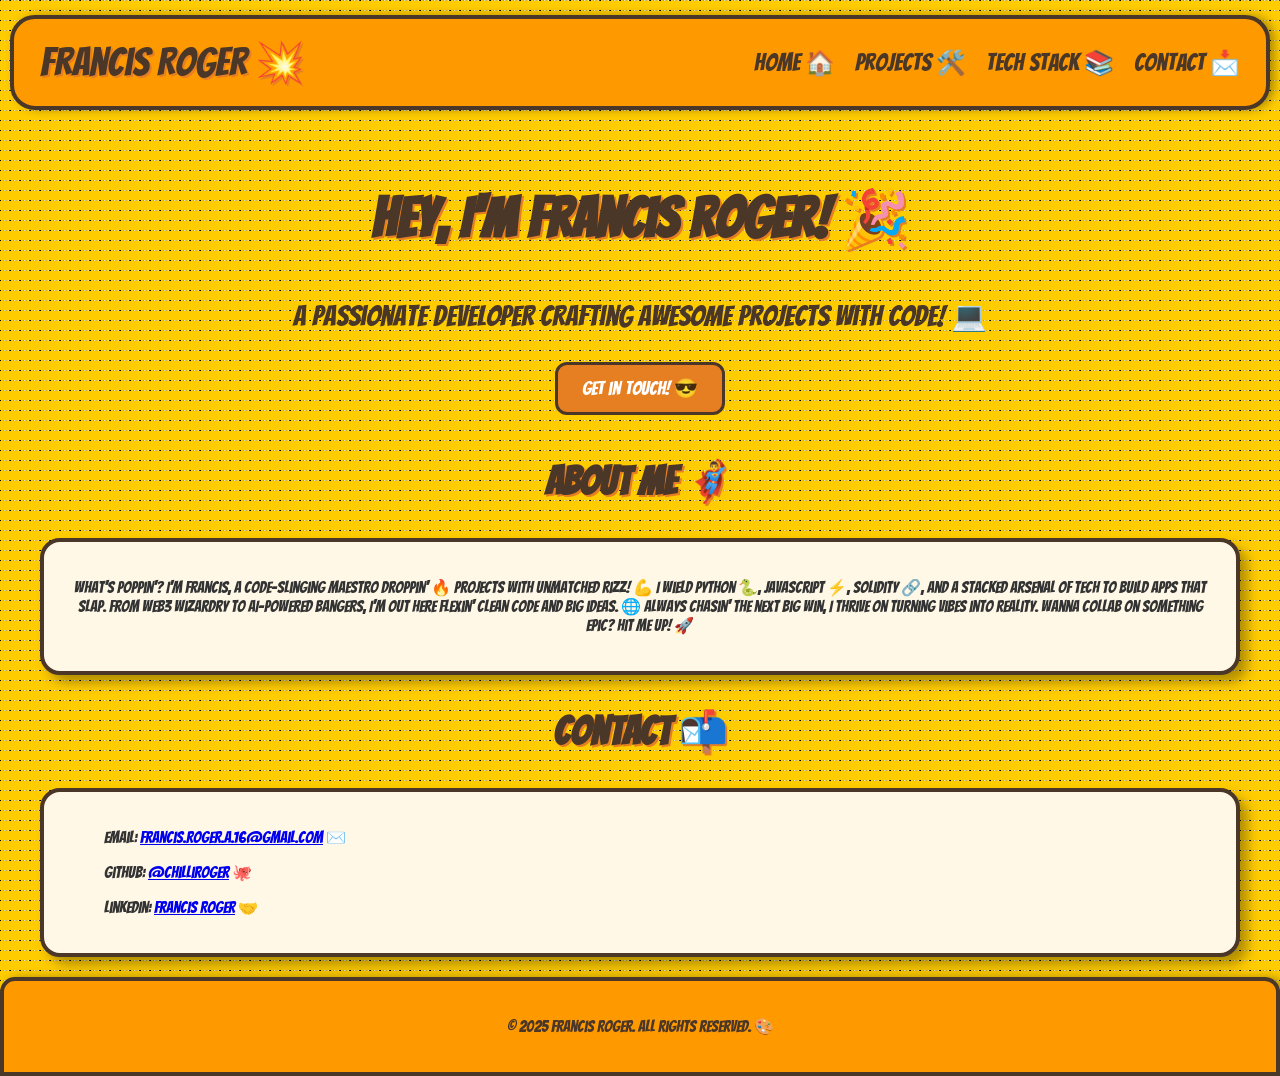
<file: index.html>
<!DOCTYPE html>
<html lang="en">
<head>
    <meta charset="UTF-8">
    <meta name="viewport" content="width=device-width, initial-scale=1.0">
    <title>Maaa Portfolio 🚀</title>
    <link rel="stylesheet" href="style.css">
    <link href="https://fonts.googleapis.com/css2?family=Bangers&display=swap" rel="stylesheet">
</head>
<body>
    <header>
        <nav>
            <div class="logo">Francis Roger 💥</div>
            <ul>
                <li><a href="index.html">Home 🏠</a></li>
                <li><a href="projects.html">Projects 🛠️</a></li>
                <li><a href="techstack.html">Tech Stack 📚</a></li>
                <li><a href="#contact">Contact 📩</a></li>
            </ul>
        </nav>
    </header>
    <main>
        <section id="hero" class="animate-fade-in">
            <h1>Hey, I'm Francis Roger! 🎉</h1>
            <p>A passionate developer crafting awesome projects with code! 💻</p>
            <a href="#contact" class="cta">Get in Touch! 😎</a>
        </section>
        <section id="about" class="animate-fade-in">
            <h2>About Me 🦸‍♂️</h2>
            <div class="comic-panel">
                <p>What's poppin'? I'm Francis, a code-slinging maestro droppin' 🔥 projects with unmatched rizz! 💪 I wield Python 🐍, JavaScript ⚡, Solidity 🔗, and a stacked arsenal of tech to build apps that slap. From Web3 wizardry to AI-powered bangers, I'm out here flexin' clean code and big ideas. 🌐 Always chasin' the next big win, I thrive on turning vibes into reality. Wanna collab on something epic? Hit me up! 🚀 </p>
            </div>
        </section>
        <section id="contact" class="animate-fade-in">
            <h2>Contact 📬</h2>
            <div class="comic-panel">
                <p>Email: <a href="mailto:francis.roger.a.16@gmail.com">francis.roger.a.16@gmail.com</a> ✉️</p>
                <p>GitHub: <a href="https://github.com/ChilliRoger" target="_blank">@ChilliRoger</a> 🐙</p>
                <p>LinkedIn: <a href="https://www.linkedin.com/in/francis16102005" target="_blank">Francis Roger</a> 🤝</p>
            </div>
        </section>
    </main>
    <footer>
        <p>© 2025 Francis Roger. All rights reserved. 🎨</p>
    </footer>
    <script src="script.js"></script>
</body>
</html>
</file>
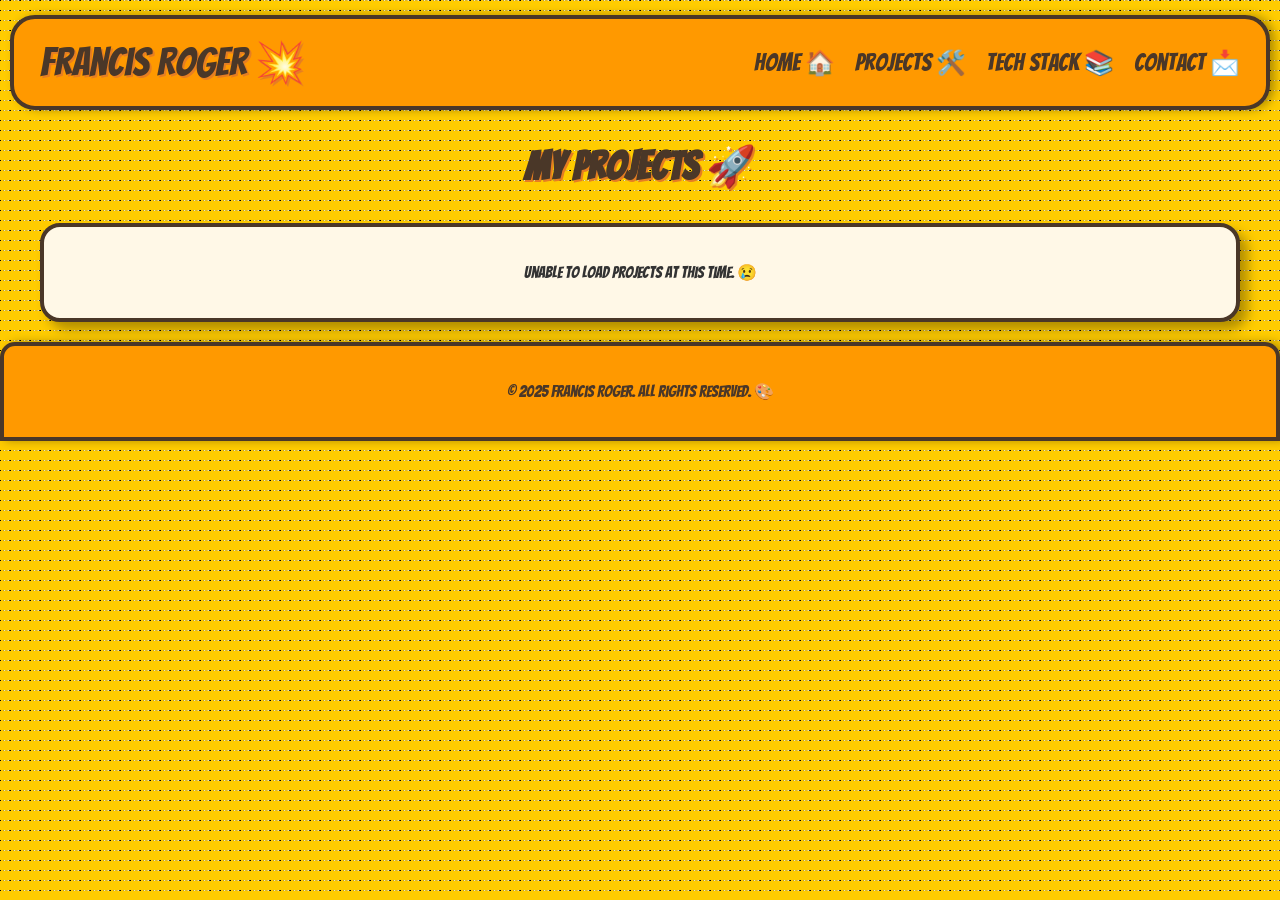
<file: projects.html>
<!DOCTYPE html>
<html lang="en">
<head>
    <meta charset="UTF-8">
    <meta name="viewport" content="width=device-width, initial-scale=1.0">
    <title>Moi Projects 🛠️</title>
    <link rel="stylesheet" href="style.css">
    <link href="https://fonts.googleapis.com/css2?family=Bangers&display=swap" rel="stylesheet">
    <style>
        body {
            background-image: url('[data-uri]');
            background-repeat: repeat;
        }
    </style>
</head>
<body>
    <header>
        <nav>
            <div class="logo">Francis Roger 💥</div>
            <ul>
                <li><a href="index.html">Home 🏠</a></li>
                <li><a href="projects.html">Projects 🛠️</a></li>
                <li><a href="techstack.html">Tech Stack 📚</a></li>
                <li><a href="index.html#contact">Contact 📩</a></li>
            </ul>
        </nav>
    </header>
    <main>
        <section id="projects" class="animate-fade-in">
            <h2>My Projects 🚀</h2>
            <div id="project-container" class="comic-panel"></div>
        </section>
    </main>
    <footer>
        <p>© 2025 Francis Roger. All rights reserved. 🎨</p>
    </footer>
    <script src="script.js"></script>
</body>
</html>
</file>
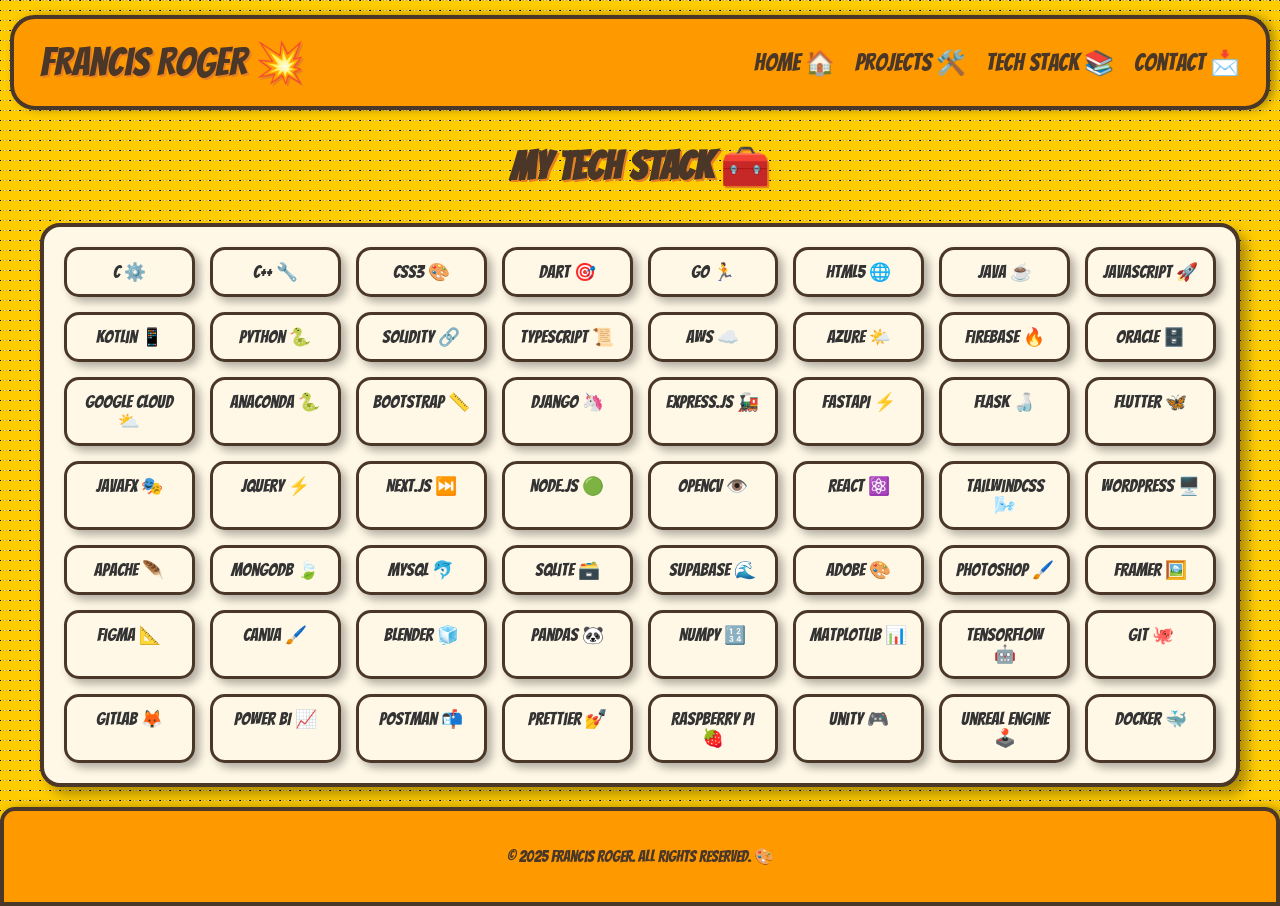
<file: techstack.html>
<!DOCTYPE html>
<html lang="en">
<head>
    <meta charset="UTF-8">
    <meta name="viewport" content="width=device-width, initial-scale=1.0">
    <title>Maa Alma 📚</title>
    <link rel="stylesheet" href="style.css">
    <link href="https://fonts.googleapis.com/css2?family=Bangers&display=swap" rel="stylesheet">
    <style>
        body {
            background-image: url('[data-uri]');
            background-repeat: repeat;
        }
    </style>
</head>
<body>
    <header>
        <nav>
            <div class="logo">Francis Roger 💥</div>
            <ul>
                <li><a href="index.html">Home 🏠</a></li>
                <li><a href="projects.html">Projects 🛠️</a></li>
                <li><a href="techstack.html">Tech Stack 📚</a></li>
                <li><a href="index.html#contact">Contact 📩</a></li>
            </ul>
        </nav>
    </header>
    <main>
        <section id="techstack" class="animate-fade-in">
            <h2>My Tech Stack 🧰</h2>
            <div class="comic-panel tech-grid">
                <div class="tech-item">C ⚙️</div>
                <div class="tech-item">C++ 🔧</div>
                <div class="tech-item">CSS3 🎨</div>
                <div class="tech-item">Dart 🎯</div>
                <div class="tech-item">Go 🏃</div>
                <div class="tech-item">HTML5 🌐</div>
                <div class="tech-item">Java ☕</div>
                <div class="tech-item">JavaScript 🚀</div>
                <div class="tech-item">Kotlin 📱</div>
                <div class="tech-item">Python 🐍</div>
                <div class="tech-item">Solidity 🔗</div>
                <div class="tech-item">TypeScript 📜</div>
                <div class="tech-item">AWS ☁️</div>
                <div class="tech-item">Azure 🌤️</div>
                <div class="tech-item">Firebase 🔥</div>
                <div class="tech-item">Oracle 🗄️</div>
                <div class="tech-item">Google Cloud ⛅</div>
                <div class="tech-item">Anaconda 🐍</div>
                <div class="tech-item">Bootstrap 📏</div>
                <div class="tech-item">Django 🦄</div>
                <div class="tech-item">Express.js 🚂</div>
                <div class="tech-item">FastAPI ⚡</div>
                <div class="tech-item">Flask 🍶</div>
                <div class="tech-item">Flutter 🦋</div>
                <div class="tech-item">JavaFX 🎭</div>
                <div class="tech-item">jQuery ⚡</div>
                <div class="tech-item">Next.js ⏭️</div>
                <div class="tech-item">Node.js 🟢</div>
                <div class="tech-item">OpenCV 👁️</div>
                <div class="tech-item">React ⚛️</div>
                <div class="tech-item">TailwindCSS 🌬️</div>
                <div class="tech-item">WordPress 🖥️</div>
                <div class="tech-item">Apache 🪶</div>
                <div class="tech-item">MongoDB 🍃</div>
                <div class="tech-item">MySQL 🐬</div>
                <div class="tech-item">SQLite 🗃️</div>
                <div class="tech-item">Supabase 🌊</div>
                <div class="tech-item">Adobe 🎨</div>
                <div class="tech-item">Photoshop 🖌️</div>
                <div class="tech-item">Framer 🖼️</div>
                <div class="tech-item">Figma 📐</div>
                <div class="tech-item">Canva 🖌️</div>
                <div class="tech-item">Blender 🧊</div>
                <div class="tech-item">Pandas 🐼</div>
                <div class="tech-item">NumPy 🔢</div>
                <div class="tech-item">Matplotlib 📊</div>
                <div class="tech-item">TensorFlow 🤖</div>
                <div class="tech-item">Git 🐙</div>
                <div class="tech-item">GitLab 🦊</div>
                <div class="tech-item">Power BI 📈</div>
                <div class="tech-item">Postman 📬</div>
                <div class="tech-item">Prettier 💅</div>
                <div class="tech-item">Raspberry Pi 🍓</div>
                <div class="tech-item">Unity 🎮</div>
                <div class="tech-item">Unreal Engine 🕹️</div>
                <div class="tech-item">Docker 🐳</div>
            </div>
        </section>
    </main>
    <footer>
        <p>© 2025 Francis Roger. All rights reserved. 🎨</p>
    </footer>
    <script src="script.js"></script>
</body>
</html>
</file>
<file: style.css>
body {
    margin: 0;
    font-family: 'Bangers', cursive;
    background-color: #ffcc00;
    color: #333;
    background-image: url('[data-uri]');
    background-repeat: repeat;
}

header {
    background-color: #ff9900;
    padding: 20px;
    box-shadow: 5px 0 10px rgba(0, 0, 0, 0.3);
    border-radius: 25px;
    border: 4px solid #4a3728;
    margin-top: 15px;
    margin-left: 10px;
    margin-right: 10px;
}

nav {
    display: flex;
    justify-content: space-between;
    align-items: center;
    max-width: 1200px;
    margin: 0 auto;
}

.logo {
    font-size: 2.5em;
    color: #4a3728;
    text-shadow: 2px 2px #e67e22;
}

nav ul {
    list-style: none;
    display: flex;
    gap: 20px;
    margin: 0;
    padding: 0;
}

nav a {
    text-decoration: none;
    color: #4a3728;
    font-size: 1.5em;
    transition: transform 0.3s ease, color 0.3s ease;
}

nav a:hover {
    transform: scale(1.2) rotate(5deg);
    color: #e67e22;
}

main {
    max-width: 1200px;
    margin: 20px auto;
    padding: 0 20px;
}

h1, h2 {
    color: #4a3728;
    text-align: center;
    text-shadow: 2px 2px #e67e22;
}

h1 {
    font-size: 3.5em;
}

h2 {
    font-size: 2.5em;
}

.comic-panel {
    background-color: #fff8e7;
    padding: 20px;
    border: 4px solid #4a3728;
    border-radius: 20px;
    box-shadow: 8px 8px 12px rgba(0, 0, 0, 0.3);
    margin: 20px 0;
    transition: transform 0.3s ease;
}

.comic-panel:hover {
    transform: scale(1.05) rotate(2deg);
}

.cta {
    display: inline-block;
    background-color: #e67e22;
    color: #fff;
    padding: 12px 24px;
    border-radius: 12px;
    border: 3px solid #4a3728;
    text-decoration: none;
    font-size: 1.2em;
    transition: transform 0.3s ease, background-color 0.3s ease;
}

.cta:hover {
    transform: scale(1.1) rotate(-5deg);
    background-color: #d35400;
}

#hero {
    text-align: center;
    padding: 10px 0;
    animation: slideDown 1s ease-in-out forwards;
}

#hero p {
    font-size: 1.8em;
    color: #4a3728;
}

#about {
    animation: slideUp 1s ease-in-out forwards;
}

.project-card {
    background-color: #fff8e7;
    padding: 20px;
    margin: 15px 0;
    border: 4px solid #4a3728;
    border-radius: 20px;
    box-shadow: 8px 8px 12px rgba(0, 0, 0, 0.3);
    transition: transform 0.3s ease;
}

.project-card:hover {
    transform: scale(1.05) rotate(2deg);
}

.project-card a {
    color: #e67e22;
    text-decoration: none;
    font-weight: bold;
    font-size: 1.2em;
}

.project-card a:hover {
    color: #d35400;
}

.project-card p {
    text-align: left;
    margin-left: 0;
    padding-left: 0;
}

.tech-grid {
    display: grid;
    grid-template-columns: repeat(auto-fill, minmax(130px, 1fr));
    gap: 15px;
}

.tech-item {
    background-color: #fff8e7;
    padding: 12px;
    text-align: center;
    border: 3px solid #4a3728;
    border-radius: 15px;
    box-shadow: 5px 5px 8px rgba(0, 0, 0, 0.3);
    transition: transform 0.3s ease;
    font-size: 1.1em;
}

.tech-item:hover {
    transform: scale(1.1) rotate(3deg);
}

footer {
    text-align: center;
    padding: 20px;
    background-color: #ff9900;
    color: #4a3728;
    border-radius: 15px 15px 0 0;
    box-shadow: 5px 0 10px rgba(0, 0, 0, 0.3);
    border: 4px solid #4a3728;
}

/* Fade-in animation for sections */
.animate-fade-in {
    opacity: 0;
    animation: fadeIn 1s ease-in forwards;
}

@keyframes fadeIn {
    0% { opacity: 0; transform: translateY(20px); }
    100% { opacity: 1; transform: translateY(0); }
}

/* Bounce animation for hover effects */
@keyframes bounce {
    0%, 20%, 50%, 80%, 100% { transform: translateY(0); }
    40% { transform: translateY(-10px); }
    60% { transform: translateY(-5px); }
}

.comic-panel:hover, .tech-item:hover, .project-card:hover {
    animation: bounce 0.4s ease;
}

@keyframes slideDown {
    0% { transform: translateY(-50px); opacity: 0; }
    100% { transform: translateY(0); opacity: 1; }
}

@keyframes slideUp {
    0% { transform: translateY(50px); opacity: 0; }
    100% { transform: translateY(0); opacity: 1; }
}

.comic-panel p {
    text-align: center;
}

.epic-text {
    display: block;
    margin-top: 15px;
}

.hit-me-up {
    display: block;
    margin-top: 15px;
}

#contact .comic-panel {
    text-align: left;
}
#contact .comic-panel p {
    text-align: left;
    margin-left: 40px; /* Optional: adds some left padding for better appearance */
}
</file>
